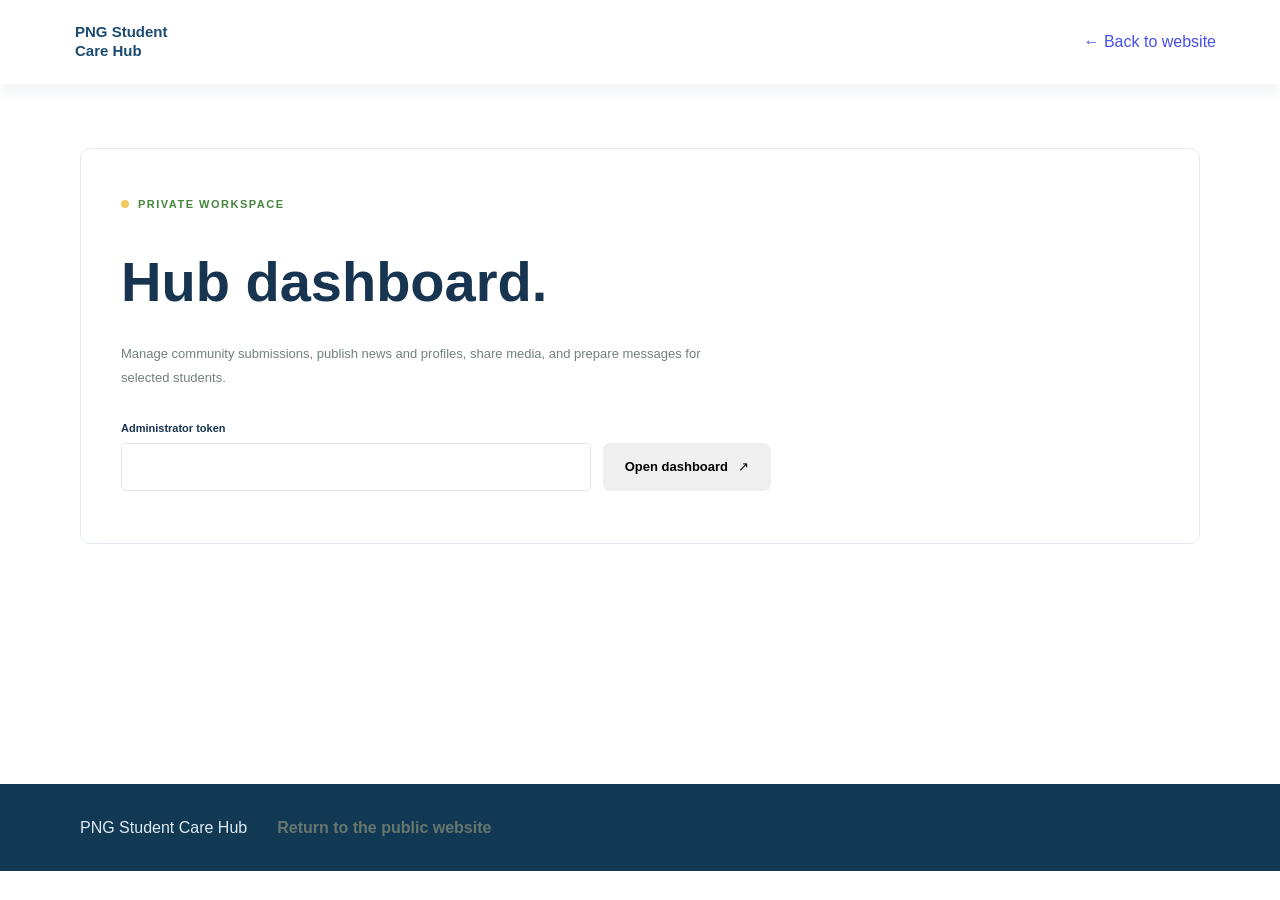
<file: admin.html>
<!doctype html>
<html lang="en">
  <head>
    <meta charset="UTF-8" />
    <meta name="viewport" content="width=device-width, initial-scale=1.0" />
    <meta name="robots" content="noindex, nofollow" />
    <meta name="theme-color" content="#f8f8f4" />
    <title>Admin — PNG Student Care Hub</title>
    <link rel="preconnect" href="https://fonts.googleapis.com" />
    <link rel="preconnect" href="https://fonts.gstatic.com" crossorigin />
    <link
      href="https://fonts.googleapis.com/css2?family=DM+Sans:wght@400;500;600;700&family=Manrope:wght@400;500;600;700;800&display=swap"
      rel="stylesheet"
    />
    <link rel="stylesheet" href="styles.css" />
    <link rel="stylesheet" href="admin.css" />
    <script src="config.js"></script>
    <script src="admin.js" defer></script>
  </head>
  <body>
    <header class="site-header">
      <a class="brand" href="index.html" aria-label="PNG Student Care Hub home">
        <span class="brand-mark" aria-hidden="true">
          <svg viewBox="0 0 42 42" fill="none">
            <path d="M21 4.5 36.5 13.4v15.2L21 37.5 5.5 28.6V13.4L21 4.5Z" fill="currentColor" />
            <path d="M15.2 27.1V14.9h5.1c3 0 4.8 1.5 4.8 4s-1.8 4-4.8 4h-1.7v4.2h-3.4Zm3.4-7h1.6c1 0 1.6-.4 1.6-1.2s-.6-1.2-1.6-1.2h-1.6v2.4Z" fill="white" />
          </svg>
        </span>
        <span class="brand-name">PNG Student<br />Care Hub</span>
      </a>
      <a class="text-link" href="index.html">← Back to website</a>
    </header>

    <main class="admin-main">
      <section class="admin-panel">
        <span class="eyebrow"><span class="eyebrow-dot"></span> Private workspace</span>
        <h1>Hub <span>dashboard.</span></h1>
        <p class="admin-intro">Manage community submissions, publish news and profiles, share media, and prepare messages for selected students.</p>

        <form class="admin-login" id="admin-login">
          <label for="admin-token">Administrator token</label>
          <input id="admin-token" name="token" type="password" autocomplete="current-password" required />
          <button class="button button-dark" type="submit">Open dashboard <span aria-hidden="true">↗</span></button>
        </form>

        <p class="form-feedback admin-feedback" id="admin-feedback" role="status" aria-live="polite"></p>

        <section class="admin-results" id="admin-results" hidden>
          <div class="results-heading">
            <div>
              <h2>Administrator workspace</h2>
              <p id="results-count"></p>
            </div>
            <button class="button button-dark button-small" id="admin-logout" type="button">Lock workspace</button>
          </div>
          <nav class="admin-tabs" aria-label="Dashboard sections">
            <a href="#admin-people">People</a>
            <a href="#admin-messages">Student messages</a>
            <a href="#admin-publish">Publish</a>
            <a href="#admin-content">Published content</a>
          </nav>

          <section class="admin-section" id="admin-people">
            <div class="section-heading">
              <div><span class="eyebrow">Community directory</span><h2>People &amp; submissions</h2></div>
              <p>Names are grouped by category, then alphabetically. Edit a name or category and save the row.</p>
            </div>
            <div class="table-wrap">
              <table>
                <thead>
                  <tr>
                    <th scope="col">Name</th><th scope="col">Email</th><th scope="col">Category</th>
                    <th scope="col">Received</th><th scope="col">Selected</th><th scope="col">Save</th>
                  </tr>
                </thead>
                <tbody id="submission-list"></tbody>
              </table>
            </div>
            <p class="privacy-note">Contact details are private. Only authorized administrators can see them.</p>
          </section>

          <section class="admin-section" id="admin-messages">
            <div class="section-heading">
              <div><span class="eyebrow">Benefit notifications</span><h2>Message selected students</h2></div>
              <p>Select student submissions above, then prepare a private email draft.</p>
            </div>
            <label for="email-subject">Email subject</label>
            <input id="email-subject" class="admin-field" maxlength="160" value="PNG Student Care Hub — Benefit selection update" />
            <label for="email-message">Message</label>
            <textarea id="email-message" class="admin-field" rows="5" maxlength="4000" placeholder="Write the benefit notification for selected students."></textarea>
            <button class="button button-dark" id="draft-email" type="button">Create email draft</button>
            <p class="privacy-note">This opens your email app with selected student addresses in BCC. It does not send automatically. Select only students authorized to receive this update.</p>
          </section>

          <section class="admin-section" id="admin-publish">
            <div class="section-heading">
              <div><span class="eyebrow">Admin-managed publishing</span><h2 id="editor-heading">Create a post or profile</h2></div>
              <p>Articles, announcements and profiles can be published here. Record permission before publishing any profile or media.</p>
            </div>
            <form id="content-form" class="content-form">
              <input id="content-id" type="hidden" />
              <label for="content-kind">Content type</label>
              <select id="content-kind" required>
                <option value="article">Article / sponsor story</option>
                <option value="announcement">Latest announcement</option>
                <option value="profile">Community profile</option>
                <option value="media">Photo or video</option>
              </select>
              <label for="content-title">Title or display name</label>
              <input id="content-title" maxlength="160" required />
              <label for="content-author">By / role or organization</label>
              <input id="content-author" maxlength="120" placeholder="e.g. PNG Student Care Hub" />
              <label for="content-role">Profile category (profiles only)</label>
              <select id="content-role">
                <option value="">Not applicable</option>
                <option value="student">Student</option>
                <option value="sponsor">Sponsor</option>
                <option value="employer">Employer</option>
                <option value="other">Administrator / community</option>
              </select>
              <label for="content-body">Story, description or update</label>
              <textarea id="content-body" rows="5" maxlength="10000"></textarea>
              <label for="media-url">HTTPS photo/video link</label>
              <input id="media-url" type="text" maxlength="2048" placeholder="https://…" />
              <label for="media-file">Or upload a photo/video file (maximum 25 MB)</label>
              <input id="media-file" type="file" accept="image/*,video/*" />
              <label for="media-kind">Media format</label>
              <select id="media-kind">
                <option value="">Not media</option>
                <option value="image">Photo</option>
                <option value="video">Video</option>
              </select>
              <label class="check-field"><input id="content-consent" type="checkbox" /> I have permission to publish this profile/photo/video.</label>
              <label class="check-field"><input id="content-published" type="checkbox" /> Publish publicly (profiles and media require consent).</label>
              <div class="form-actions">
                <button class="button button-dark" type="submit">Save content</button>
                <button class="button button-outline" id="cancel-edit" type="button" hidden>Cancel edit</button>
              </div>
            </form>
            <p class="form-feedback admin-feedback" id="content-feedback" role="status" aria-live="polite"></p>
          </section>

          <section class="admin-section" id="admin-content">
            <div class="section-heading">
              <div><span class="eyebrow">Content library</span><h2>Manage posts and profiles</h2></div>
              <p>Review, edit, publish, unpublish or remove content.</p>
            </div>
            <div id="content-list" class="content-list"></div>
          </section>
        </section>
      </section>
    </main>

    <footer class="site-footer footer-bottom admin-footer">
      <span>PNG Student Care Hub</span>
      <a href="index.html">Return to the public website</a>
    </footer>
  </body>
</html>
</file>
<file: styles.css>
:root {
  color-scheme: light;
  --ink: #173450;
  --ink-soft: #526a7d;
  --blue: #236093;
  --blue-dark: #194b73;
  --green: #46853e;
  --green-dark: #326b32;
  --pale-blue: #f1f6fa;
  --pale-green: #eef5eb;
  --white: #fff;
  --gold: #f4c95d;
  --line: #e2eaf0;
  --font: "Poppins", sans-serif;
  font-family: var(--font);
  color: var(--ink);
  background: var(--white);
  font-synthesis: none;
  text-rendering: optimizeLegibility;
}

* { box-sizing: border-box; }
html { scroll-behavior: smooth; scroll-padding-top: 92px; }
body { min-width: 320px; margin: 0; line-height: 1.7; }
a { color: inherit; text-decoration: none; }
button, input, select { font: inherit; }
button, a, input, select { -webkit-tap-highlight-color: transparent; }
button:focus-visible, a:focus-visible, input:focus-visible, select:focus-visible { outline: 3px solid var(--gold); outline-offset: 3px; }
.sr-only { position: absolute; width: 1px; height: 1px; padding: 0; margin: -1px; overflow: hidden; clip: rect(0, 0, 0, 0); white-space: nowrap; border: 0; }
.eyebrow { display: inline-flex; align-items: center; gap: 9px; color: var(--green); text-transform: uppercase; letter-spacing: 1.5px; font-size: 11px; font-weight: 700; }
.eyebrow-dot { width: 8px; height: 8px; border-radius: 50%; background: var(--gold); }
.eyebrow-light { color: #d3e2ec; }

.site-header { position: sticky; z-index: 20; top: 0; min-height: 84px; padding: 10px max(5%, calc((100% - 1200px) / 2)); display: flex; align-items: center; justify-content: space-between; gap: 24px; background: rgba(255,255,255,.97); box-shadow: 0 5px 20px rgba(20,50,75,.08); }
.brand { display: inline-flex; align-items: center; gap: 11px; flex-shrink: 0; }
.brand-logo { width: 62px; height: 62px; object-fit: contain; }
.brand-name { color: var(--blue-dark); font-size: 15px; font-weight: 700; line-height: 1.25; }
.navigation { display: flex; align-items: center; gap: clamp(18px, 3vw, 36px); color: #405667; font-size: 13px; font-weight: 500; }
.navigation > a:not(.button):hover, .footer-links a:hover { color: var(--green); }
.button { min-height: 48px; padding: 0 22px; border: 0; border-radius: 7px; display: inline-flex; align-items: center; justify-content: center; gap: 10px; font-size: 13px; font-weight: 600; transition: background .18s ease, transform .18s ease; cursor: pointer; }
.button:hover { transform: translateY(-2px); }
.button-primary { color: var(--white); background: var(--green); }
.button-primary:hover { background: var(--green-dark); }
.button-small { min-height: 41px; padding: 0 17px; }
.button-outline { border: 1px solid rgba(255,255,255,.75); color: var(--white); background: transparent; }
.button-outline:hover { color: var(--blue-dark); background: var(--white); }
.button-light { color: var(--blue-dark); background: var(--white); }
.button-light:hover { background: var(--pale-green); }
.menu-toggle { display: none; }

.hero { position: relative; min-height: min(720px, calc(100vh - 84px)); padding: 100px 24px; display: grid; place-items: center; overflow: hidden; color: var(--white); text-align: center; background: linear-gradient(110deg, rgba(17,48,75,.78), rgba(25,75,115,.56)), url("png-students-learning.jpg") center 48% / cover, var(--blue-dark); }
.hero-content { max-width: 850px; }
.hero .eyebrow { color: #dce9f2; }
.hero h1 { margin: 17px 0 18px; font-size: clamp(42px, 7vw, 76px); line-height: 1.12; letter-spacing: -2.5px; }
.hero-content > p { max-width: 760px; margin: 0 auto 30px; color: #f1f6fa; font-size: clamp(15px, 2vw, 19px); line-height: 1.8; }
.hero-actions { display: flex; justify-content: center; flex-wrap: wrap; gap: 12px; }
.hero-scroll { position: absolute; bottom: 24px; left: 50%; display: flex; align-items: center; gap: 9px; color: #e5eef5; font-size: 11px; transform: translateX(-50%); }
.photo-credit { position: absolute; bottom: 10px; left: 20px; max-width: 42%; margin: 0; color: #e5eef5; font-size: 9px; line-height: 1.5; text-align: left; }
.photo-credit a { text-decoration: underline; text-underline-offset: 2px; }

.section { padding: 88px max(6%, calc((100% - 1120px) / 2)); }
.section-title { max-width: 690px; margin: 0 auto 42px; text-align: center; }
.section-title h2, .support-copy h2, .contact-copy h2 { margin: 10px 0; color: var(--blue-dark); font-size: clamp(30px, 4vw, 44px); line-height: 1.2; letter-spacing: -1.2px; }
.section-title > p { margin: 0; color: var(--ink-soft); font-size: 14px; }
.section-about { max-width: 1120px; margin: 0 auto; padding-inline: 32px; }
.about-copy { max-width: 920px; margin: 0 auto; color: var(--ink-soft); font-size: 15px; line-height: 1.9; text-align: center; }
.support-pillars { margin-top: 35px; display: flex; justify-content: center; flex-wrap: wrap; gap: 12px; }
.support-pillars span { padding: 9px 16px; border: 1px solid #dce8f0; border-radius: 99px; color: var(--blue-dark); background: var(--pale-blue); font-size: 12px; font-weight: 600; }
.section-tinted { background: var(--pale-blue); }
.card-grid { display: grid; gap: 22px; }
.card-grid-three { grid-template-columns: repeat(3, minmax(0, 1fr)); }
.card { min-height: 185px; padding: 27px; border: 1px solid var(--line); border-radius: 12px; background: var(--white); box-shadow: 0 7px 22px rgba(28,66,95,.05); transition: transform .2s ease, box-shadow .2s ease; }
.card:hover { transform: translateY(-4px); box-shadow: 0 12px 28px rgba(28,66,95,.1); }
.card-icon { width: 43px; height: 43px; margin-bottom: 15px; border-radius: 10px; display: grid; place-items: center; color: var(--blue); background: #e6f0f7; font-size: 21px; }
.card-icon-green { color: var(--green-dark); background: #e8f2e5; }
.card-icon-gold { color: #947319; background: #fbf2d5; }
.card h3 { margin: 0 0 10px; color: var(--blue-dark); font-size: 17px; line-height: 1.4; }
.card p { margin: 0; color: var(--ink-soft); font-size: 13px; line-height: 1.8; }

.focus-band { padding: 24px 6%; color: var(--white); background: var(--blue); }
.focus-inner { max-width: 1200px; margin: auto; display: flex; align-items: center; justify-content: space-between; flex-wrap: wrap; gap: 14px 22px; font-size: 10px; font-weight: 700; letter-spacing: 1.2px; }
.focus-inner > span:nth-child(even) { color: #c9e2b9; font-size: 15px; }
.initiative-card { position: relative; padding-top: 39px; }
.initiative-number { position: absolute; top: 14px; right: 19px; color: #86a7bc; font-size: 11px; font-weight: 700; letter-spacing: 1px; }

.support-section { display: grid; grid-template-columns: 1fr .85fr; align-items: center; gap: 70px; color: var(--white); background: var(--blue-dark); }
.support-copy h2 { color: var(--white); }
.support-copy > p { max-width: 650px; margin: 16px 0 25px; color: #e0ebf2; font-size: 14px; line-height: 1.9; }
.impact-panel { padding: 30px; border: 1px solid rgba(255,255,255,.18); border-radius: 12px; background: rgba(255,255,255,.08); }
.impact-panel h3 { margin: 0 0 18px; color: var(--white); font-size: 18px; }
.impact-panel p { margin: 12px 0; color: #e3edf3; font-size: 13px; }
.impact-panel p span { margin-right: 9px; color: #c9e2b9; font-weight: 700; }

.acknowledgement { max-width: 1060px; margin-inline: auto; }
.acknowledgement .section-title { margin-bottom: 25px; }
.acknowledgement > p { color: var(--ink-soft); font-size: 14px; line-height: 1.9; }

.contact-section { display: grid; grid-template-columns: 1fr minmax(300px, 420px); align-items: center; gap: 65px; color: var(--white); background: linear-gradient(125deg, var(--blue-dark), var(--blue)); }
.contact-copy h2 { color: var(--white); }
.contact-copy > p { max-width: 520px; color: #e3edf3; font-size: 14px; line-height: 1.85; }
.interest-form { padding: 28px; border-radius: 12px; color: var(--ink); background: var(--white); box-shadow: 0 14px 40px rgba(10,36,57,.2); }
.administrator-section { background: var(--pale-green); }
.administrator-card { max-width: 620px; margin: 0 auto; padding: 28px; border: 1px solid #d5e5d1; border-radius: 12px; background: var(--white); text-align: center; }
.administrator-card h3 { margin: 0 0 16px; color: var(--blue-dark); font-size: 22px; }
.administrator-card p { margin: 9px 0; color: var(--ink-soft); font-size: 13px; }
.administrator-card a { color: var(--blue); text-decoration: underline; text-underline-offset: 2px; }
.social-links { display: flex; justify-content: center; flex-wrap: wrap; gap: 10px; margin-top: 20px; }
.social-links a { padding: 9px 15px; border-radius: 6px; color: var(--white); background: var(--blue); text-decoration: none; font-size: 12px; font-weight: 600; }
.interest-form h3 { margin: 0 0 5px; color: var(--blue-dark); font-size: 20px; }
.form-intro { margin: 0 0 17px; color: #748696; font-size: 12px; }
.interest-form label { display: block; margin: 12px 0 5px; font-size: 12px; font-weight: 600; }
.interest-form input, .interest-form select { width: 100%; min-height: 43px; padding: 0 11px; border: 1px solid #dbe5ed; border-radius: 6px; color: var(--ink); background: var(--white); font-size: 12px; }
.interest-form input::placeholder { color: #9aa8b2; }
.interest-form input:focus, .interest-form select:focus { border-color: var(--blue); outline: none; box-shadow: 0 0 0 3px rgba(35,96,147,.14); }
.form-submit { width: 100%; margin-top: 17px; }
.form-submit:disabled { opacity: .7; cursor: wait; }
.form-feedback { min-height: 0; margin: 0; color: var(--green-dark); font-size: 11px; line-height: 1.5; }
.form-feedback:not(:empty) { margin-top: 10px; }
.form-feedback.is-error { color: #a03b34; }
.privacy-note { margin: 11px 0 0; color: #82909b; font-size: 10px; line-height: 1.6; }

.site-footer { padding: 30px max(6%, calc((100% - 1120px) / 2)); display: grid; grid-template-columns: auto 1fr auto; align-items: center; gap: 12px 30px; color: #dfeaf1; background: #123954; }
.footer-brand .brand-logo { width: 54px; height: 54px; }
.footer-brand .brand-name { color: var(--white); }
.site-footer > p { margin: 0; color: #c0d0dc; font-size: 12px; }
.footer-links { display: flex; gap: 20px; color: #e0ebf2; font-size: 11px; }
.site-footer > small { grid-column: 1 / -1; padding-top: 14px; border-top: 1px solid rgba(255,255,255,.14); color: #b7c8d4; font-size: 10px; }

@media (max-width: 860px) {
  .site-header { padding-inline: 4%; }
  .navigation { gap: 16px; }
  .support-section, .contact-section { gap: 35px; }
}

@media (max-width: 700px) {
  html { scroll-padding-top: 72px; }
  .site-header { min-height: 72px; padding-inline: 20px; }
  .brand-logo { width: 52px; height: 52px; }
  .brand-name { font-size: 13px; }
  .menu-toggle { width: 42px; height: 42px; border: 1px solid var(--line); border-radius: 7px; display: flex; flex-direction: column; align-items: center; justify-content: center; gap: 5px; background: var(--white); cursor: pointer; }
  .menu-toggle span:not(.sr-only) { width: 17px; height: 2px; background: var(--blue); }
  .navigation { position: absolute; top: 66px; left: 14px; right: 14px; padding: 12px; border: 1px solid var(--line); border-radius: 10px; display: none; align-items: stretch; gap: 0; background: var(--white); box-shadow: 0 12px 28px rgba(20,50,75,.14); }
  .navigation.is-open { display: flex; flex-direction: column; }
  .navigation > a:not(.button) { padding: 12px 10px; border-bottom: 1px solid #edf2f6; }
  .navigation .nav-cta { margin-top: 10px; }
  .hero { min-height: 590px; padding: 80px 22px; }
  .hero h1 { letter-spacing: -1.5px; }
  .hero-scroll { bottom: 50px; }
  .photo-credit { right: 14px; bottom: 10px; left: 14px; max-width: none; text-align: center; }
  .section { padding: 68px 22px; }
  .section-about { padding-inline: 22px; }
  .section-title { margin-bottom: 30px; }
  .card-grid-three { grid-template-columns: 1fr; gap: 14px; }
  .card { min-height: 0; padding: 23px; }
  .focus-band { padding: 21px 22px; }
  .focus-inner { justify-content: center; gap: 12px; font-size: 9px; }
  .focus-inner > span:nth-child(even) { font-size: 12px; }
  .support-section, .contact-section { grid-template-columns: 1fr; gap: 30px; }
  .impact-panel { padding: 23px; }
  .interest-form { padding: 24px 20px; }
  .site-footer { padding: 26px 22px; grid-template-columns: 1fr; gap: 14px; }
  .footer-links { flex-wrap: wrap; }
  .site-footer > small { grid-column: auto; }
}

@media (max-width: 380px) {
  .hero { min-height: 620px; }
  .hero-actions { align-items: stretch; flex-direction: column; }
  .hero-actions .button { width: 100%; }
  .support-pillars { gap: 8px; }
  .support-pillars span { padding: 8px 11px; font-size: 10px; }
}

@media (prefers-reduced-motion: reduce) {
  html { scroll-behavior: auto; }
  *, *::before, *::after { transition-duration: .01ms !important; }
}

.public-content-section { scroll-margin-top: 20px; }
.public-content-grid { display: grid; grid-template-columns: repeat(auto-fit, minmax(min(100%, 260px), 1fr)); gap: 18px; }
.public-content-card { min-width: 0; overflow: hidden; padding: 24px; border: 1px solid var(--line); border-radius: 8px; background: var(--white); box-shadow: 0 8px 26px rgba(20,50,75,.045); }
.public-content-card > .eyebrow { color: #56836a; font-size: 10px; text-transform: capitalize; }
.public-content-card h3 { margin: 11px 0 9px; color: var(--blue); font-size: 20px; line-height: 1.35; }
.public-content-card p { margin: 0 0 12px; color: #68776f; font-size: 13px; line-height: 1.8; white-space: pre-wrap; }
.public-content-card .public-content-author { margin: 15px 0 0; color: #52705d; font-size: 11px; font-weight: 700; }
.public-content-card img, .public-content-card video { display: block; width: calc(100% + 48px); max-height: 330px; margin: -24px -24px 20px; background: #e8eee8; object-fit: cover; }
.public-content-empty { grid-column: 1 / -1; color: #718079; font-size: 13px; line-height: 1.7; }
.updates-heading { margin-top: 50px; }
.media-grid .public-content-card { padding: 0 24px 20px; }
.media-grid .public-content-card h3 { font-size: 17px; }
.media-grid .public-content-card img, .media-grid .public-content-card video { width: calc(100% + 48px); }
.media-slideshow { position: relative; grid-column: 1 / -1; overflow: hidden; border: 1px solid var(--line); border-radius: 8px; background: var(--white); box-shadow: 0 8px 26px rgba(20,50,75,.045); }
.media-slideshow-viewport { position: relative; min-height: 360px; background: #e8eee8; }
.media-slide { margin: 0; }
.media-slide img { display: block; width: 100%; height: 360px; object-fit: cover; }
.media-slide figcaption { display: flex; flex-wrap: wrap; justify-content: space-between; gap: 8px 20px; padding: 16px 22px; color: #68776f; font-size: 12px; line-height: 1.6; }
.media-slide figcaption strong { color: var(--blue); font-size: 16px; }
.media-slideshow-controls { position: absolute; z-index: 1; display: flex; justify-content: space-between; width: 100%; margin-top: -218px; padding: 0 14px; pointer-events: none; }
.slideshow-control { min-height: 40px; padding: 8px 12px; border: 0; border-radius: 5px; color: var(--white); background: rgba(20,50,75,.78); font: inherit; font-size: 11px; cursor: pointer; pointer-events: auto; }
.slideshow-control:hover, .slideshow-control:focus-visible { background: var(--blue); }
.media-slideshow-indicators { display: flex; justify-content: center; gap: 7px; padding: 14px; }
.slideshow-dot { width: 9px; height: 9px; padding: 0; border: 0; border-radius: 50%; background: #c5d3c8; cursor: pointer; }
.slideshow-dot.is-active, .slideshow-dot:hover, .slideshow-dot:focus-visible { background: #39684c; }

@media (max-width: 700px) {
  .public-content-card { padding: 21px; }
  .public-content-card img, .public-content-card video { width: calc(100% + 42px); margin: -21px -21px 17px; }
  .media-slideshow-viewport { min-height: 250px; }
  .media-slide img { height: 250px; }
  .media-slideshow-controls { margin-top: -163px; padding: 0 9px; }
  .slideshow-control { font-size: 0; }
  .slideshow-control::after { font-size: 18px; }
  .slideshow-control:first-child::after { content: "‹"; }
  .slideshow-control:last-child::after { content: "›"; }
}
</file>
<file: admin.css>
a {
  text-decoration: none;
  color: #464feb;
}

tr th,
tr td {
  border: 1px solid #e6e6e6;
}

tr th {
  background-color: #f5f5f5;
}

.admin-main { width: min(1120px, calc(100% - 64px)); min-height: calc(100vh - 200px); margin: 0 auto; padding: 64px 0 86px; }
.admin-panel { padding: 40px; border: 1px solid var(--line); border-radius: 10px; background: var(--white); }
.admin-panel h1 { margin: 18px 0 12px; font-size: clamp(38px, 5vw, 56px); }
.admin-intro { max-width: 610px; margin-bottom: 30px; color: #718079; font-size: 13px; line-height: 1.8; }
.admin-login { display: flex; flex-wrap: wrap; align-items: end; gap: 12px; max-width: 650px; }
.admin-login label { flex-basis: 100%; margin-bottom: -7px; font-size: 11px; font-weight: 700; }
.admin-login input { flex: 1 1 280px; min-width: 0; height: 48px; padding: 0 12px; border: 1px solid #e2e8e1; border-radius: 5px; }
.admin-login input:focus { border-color: #6c9079; outline: 3px solid rgba(108,144,121,.13); }
.admin-login button { min-height: 48px; }
.admin-feedback { margin-top: 12px; }
.admin-results { margin-top: 35px; }
.admin-results h2 { margin: 0 0 7px; font-size: 25px; }
.admin-results .results-heading p { margin: 0; color: #78847e; font-size: 12px; }
.results-heading { display: flex; align-items: center; justify-content: space-between; gap: 20px; margin-bottom: 17px; }
.table-wrap { overflow-x: auto; border: 1px solid var(--line); border-radius: 6px; }
.table-wrap table { width: 100%; border-collapse: collapse; text-align: left; }
.table-wrap th, .table-wrap td { padding: 13px 15px; border-bottom: 1px solid var(--line); font-size: 12px; }
.table-wrap th { color: #52665c; background: #f3f6f1; font-size: 10px; text-transform: uppercase; letter-spacing: .8px; }
.table-wrap td { color: #53645f; }
.table-wrap tbody tr:last-child td { border-bottom: 0; }
.table-wrap .category-group th { padding-top: 10px; padding-bottom: 10px; color: #355342; background: #e9f0e9; font-size: 11px; text-transform: none; letter-spacing: .2px; }
.admin-results > .privacy-note { margin-top: 14px; }
.admin-footer { min-height: 57px; }
.admin-footer a { color: #66766e; font-weight: 700; }
[hidden] { display: none !important; }

.admin-tabs { display: flex; flex-wrap: wrap; gap: 9px; margin: 28px 0 34px; padding-bottom: 16px; border-bottom: 1px solid var(--line); }
.admin-tabs a { padding: 9px 13px; border-radius: 5px; background: #f1f5f0; color: #355342; font-size: 12px; font-weight: 700; text-decoration: none; }
.admin-tabs a:hover, .admin-tabs a:focus-visible { background: #e2ece3; }
.admin-section { padding: 28px 0; border-top: 1px solid var(--line); scroll-margin-top: 22px; }
.section-heading { display: flex; align-items: end; justify-content: space-between; gap: 20px; margin-bottom: 20px; }
.section-heading h2 { margin: 7px 0 0; font-size: 25px; }
.section-heading > p { max-width: 430px; margin: 0; color: #718079; font-size: 12px; line-height: 1.7; }
.admin-section label:not(.check-field) { display: block; margin: 14px 0 6px; color: #43584c; font-size: 11px; font-weight: 700; }
.admin-section input:not([type="checkbox"]), .admin-section select, .admin-section textarea { width: 100%; min-height: 42px; padding: 10px 12px; border: 1px solid #dfe7df; border-radius: 5px; background: #fff; color: #27372e; font: inherit; font-size: 12px; }
.admin-section textarea { resize: vertical; }
.admin-section input:focus, .admin-section select:focus, .admin-section textarea:focus { border-color: #6c9079; outline: 3px solid rgba(108,144,121,.13); }
.admin-field { max-width: 760px; }
.check-field { display: flex; align-items: flex-start; gap: 9px; margin: 15px 0; color: #43584c; font-size: 12px; line-height: 1.6; }
.check-field input { margin-top: 3px; }
.form-actions { display: flex; flex-wrap: wrap; gap: 9px; margin-top: 13px; }
.table-wrap td input:not([type="checkbox"]), .table-wrap td select { min-width: 115px; min-height: 38px; padding: 7px 8px; border: 1px solid #dfe7df; border-radius: 4px; background: #fff; color: #43584c; font: inherit; font-size: 12px; }
.table-wrap td input[type="checkbox"] { width: 18px; height: 18px; accent-color: #39684c; }
.content-list { display: grid; grid-template-columns: repeat(2, minmax(0, 1fr)); gap: 14px; }
.content-item { padding: 18px; border: 1px solid var(--line); border-radius: 7px; background: #fbfcfa; }
.content-item h3 { margin: 0 0 7px; color: #2f4738; font-size: 17px; }
.content-item p { color: #68776f; font-size: 12px; line-height: 1.7; white-space: pre-wrap; }
.content-item .content-meta { color: #627c69; font-size: 10px; font-weight: 700; text-transform: uppercase; letter-spacing: .5px; }

@media (max-width: 700px) {
  .admin-main { width: calc(100% - 40px); padding: 35px 0 55px; }
  .admin-panel { padding: 25px 20px; }
  .results-heading { align-items: flex-start; flex-direction: column; }
  .section-heading { align-items: flex-start; flex-direction: column; }
  .content-list { grid-template-columns: 1fr; }
  .admin-section { padding: 22px 0; }
  .admin-footer { width: calc(100% - 40px); }
}
</file>
